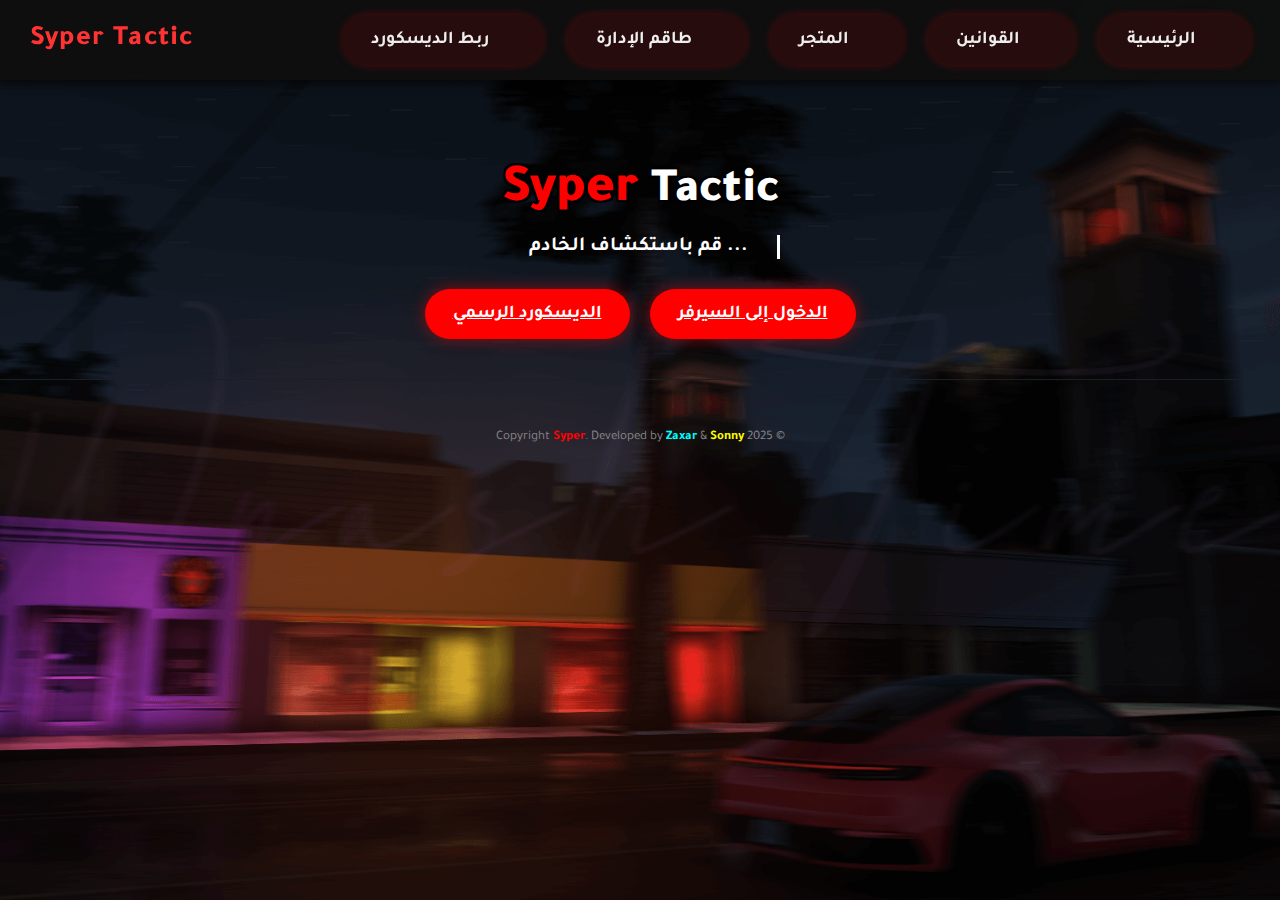
<file: index.html>
<!DOCTYPE html>

<html dir="rtl" lang="ar">
<head>
<meta charset="utf-8"/>
<title>سيبر للحرب والتكتيك</title>
<link href="https://fonts.googleapis.com/css2?family=Tajawal&amp;display=swap" rel="stylesheet"/>
<meta content="width=device-width, initial-scale=1" name="viewport"/>
<style>
    * {
      margin: 0;
      padding: 0;
      box-sizing: border-box;
      font-family: 'Tajawal', sans-serif;
      scroll-behavior: smooth;
    }

    body {
      background: url('background.jpg') no-repeat center center fixed;
      background-size: cover;
      color: white;
      min-height: 100vh;
      display: flex;
      flex-direction: column;
    }

.owner-role {
  font-size: 14px;
  color: #DDA0DD; /* البنفسجي الفاتح (بنك) */
  font-weight: bold;
  margin-top: 5px; /* مسافة بسيطة من الاسم */
}




    header {
      display: flex;
      justify-content: space-between;
      align-items: center;
      padding: 15px 30px;
      background: rgba(15, 15, 15, 0.95);
      position: fixed;
      top: 0;
      left: 0;
      right: 0;
      z-index: 999;
      box-shadow: 0 2px 10px rgba(0,0,0,0.7);
      direction: ltr;
    }

    .logo {
      font-size: 28px;
      font-weight: 800;
      color: #ff3333;
      letter-spacing: 1.2px;
      direction: rtl;
    }

    nav {
      display: flex;
      gap: 25px;
      direction: rtl;
    }

    

nav a {
    color: #eee;
    text-decoration: none;
    font-weight: 700;
    font-size: 18px;
    padding: 14px 28px;
    border-radius: 30px;
    transition: all 0.3s ease;
    user-select: none;
    position: relative;
    display: flex;
    align-items: center;
    background-color: rgba(255, 0, 0, 0.1);
    box-shadow: 0 0 10px rgba(255, 0, 0, 0.3);
}



    

nav a:hover,
nav a:focus {
    background-color: black;
    color: #ff0000;
    box-shadow: 0 0 25px #ff0000;
    transform: scale(1.05);
    outline: none;
}



    nav a::after {
      content: '';
      position: absolute;
      bottom: -4px;
      right: 0;
      left: 0;
      height: 3px;
      background: #ff4444;
      border-radius: 3px;
      opacity: 0;
      transform: scaleX(0);
      transition: transform 0.3s ease, opacity 0.3s ease;
    }

    nav a:hover::after,
    nav a:focus::after {
      opacity: 1;
      transform: scaleX(1);
    }

    .container {
      margin-top: 100px;
      padding: 20px;
      display: flex;
      flex-direction: column;
      align-items: center;
      gap: 40px;
      flex-grow: 1;
    }

    .hero-section {
      text-align: center;
      padding: 80px 20px 40px;
      margin-top: 80px;
    }

    .hero-title {
      font-size: 48px;
      font-weight: 900;
      color: #fff;
      text-shadow: 2px 2px 10px black;
    }

    .hero-title span {
      color: #ff0000;
      font-size: 54px;
    }

    .hero-buttons {
      margin-top: 30px;
      display: flex;
      justify-content: center;
      gap: 20px;
      flex-wrap: wrap;
    }

    .btn {
      background-color: #ff0000;
      color: white;
      padding: 14px 28px;
      border-radius: 30px;
      font-size: 18px;
      font-weight: 700;
      box-shadow: 0 0 15px rgba(255, 0, 0, 0.5);
      transition: all 0.3s ease;
      cursor: pointer;
      user-select: none;
      min-width: 180px;
      text-align: center;
    }

    .btn:hover,
    .btn:focus {
      background-color: black;
      color: #ff0000;
      box-shadow: 0 0 25px #ff0000;
      transform: scale(1.05);
      outline: none;
    }

    /* ======= قسم طاقم الإدارة ======= */

    .management-section {
      width: 100%;
      max-width: 1200px;
      background: transparent !important;
      padding: 0 10px 50px;
      margin-top: 60px;
    }

    .section-title {
      font-size: 36px;
      font-weight: 900;
      color: #ff0000;
      margin-bottom: 30px;
      text-align: center;
      text-shadow: 1px 1px 5px rgba(255, 0, 0, 0.7);
      user-select: none;
    }

    /* أصحاب السيرفر - صف 3 */
    .owners-container {
      display: flex;
      justify-content: center;
      gap: 50px;
      flex-wrap: nowrap;
      margin-bottom: 60px;
    }

    .owner-box {
      flex: 1 1 0;
      max-width: 300px;
      text-align: center;
      user-select: none;
      transition: transform 0.3s ease;
      cursor: default;
    }

    .owner-box:hover {
      transform: scale(1.05);
    }

    .owner-img {
      width: 160px;
      height: 160px;
      border-radius: 50%;
      border: 3px solid #ff0000;
      object-fit: cover;
      box-shadow: 0 0 25px #ff0000;
      margin: 0 auto 15px;
      display: block;
    }

/* تلوين اسم الشخص بالأصفر */
.owner-name {
  color: #FFD700; /* الأصفر الجميل */
  font-weight: bold; /* خط عريض */
}

    .discord-tag {
      font-size: 16px;
      color: #ff4d4d;
      text-align: center;
      letter-spacing: 0.5px;
      text-shadow: 0 0 5px rgba(255, 0, 0, 0.8);
      user-select: text;
    }

    /* الإداريون - شبكة مرنة */
    .admins-container {
      display: flex;
      justify-content: center;
      gap: 50px;
      flex-wrap: nowrap;
      margin-bottom: 60px;
    }

    .admin-box {
      padding: 15px 10px;
      flex: 1 1 0;
      max-width: 210px;
      text-align: center;
      user-select: none;
      transition: transform 0.3s ease;
      cursor: default;
    }

    .admin-box:hover {
      transform: scale(1.05);
    }

    .admin-img {
      width: 140px;
      height: 140px;
      border-radius: 50%;
      border: 3px solid #ff0000;
      object-fit: cover;
      box-shadow: 0 0 20px #ff0000;
      margin: 0 auto 10px;
      display: block;
      transition: transform 0.3s ease;
      cursor: default;
    }

    .admin-img:hover {
      transform: scale(1.05);
      box-shadow: 0 0 35px #ff5555;
    }

    .admin-name {
      font-size: 24px;
      font-weight: 800;
      margin-bottom: 5px;
      color: #fff;
      text-shadow: 1px 1px 4px rgba(255, 0, 0, 0.8);
    }

    /* تجاوب */
    @media (max-width: 950px) {
      .owners-container {
        flex-wrap: wrap;
        gap: 30px;
      }
      .owner-box {
        max-width: 45%;
      }
    }

    @media (max-width: 600px) {
      .owners-container {
        flex-direction: column;
        align-items: center;
        max-width: 100%;
      }
      .owner-box {
        max-width: 100%;
        width: 280px;
      }
      .admin-box {
        width: 100%;
        max-width: 350px;
      }
      .btn {
        min-width: auto;
        width: 100%;
      }
    }

    /* الأنيميشن للعنوان */
    .animated-typing {
      animation: crackEffect 2s infinite alternate;
      text-shadow:
        -2px -2px 0 black,
        2px -2px 0 black,
        -2px  2px 0 black,
        2px  2px 0 black;
    }

    @keyframes crackEffect {
      0%, 100% {
        transform: skewX(0deg);
      }
      50% {
        transform: skewX(-5deg);
      }
    }

    .animated-text {
      font-size: 20px;
      font-weight: 700;
      color: white;
      white-space: nowrap;
      border-right: 3px solid white;
      width: 280px;
      overflow: hidden;
      direction: ltr;
      text-align: center;
      margin-top: 10px;
      margin-inline: auto;
      animation: typing 4s steps(30) infinite alternate,
                 blink 0.75s step-end infinite;
      user-select: none;
    }

    @keyframes typing {
      from { width: 0; }
      to { width: 280px; }
    }

    @keyframes blink {
      50% { border-color: transparent; }
    }
  
.emoji-icon {
    width: 20px;
    height: 20px;
    margin-left: 6px;
    opacity: 0;
    animation: emojiFade 1.2s ease-in-out forwards;
}

@keyframes emojiFade {
    0% { opacity: 0; transform: translateY(-5px); }
    100% { opacity: 1; transform: translateY(0); }
}
}
       footer {
    background-color: rgba(15, 17, 22, 0.0); /* شفاف */
    padding: 0px 60px 20px;
    display: flex;
    justify-content: space-between;
    align-items: center;
    border-top: 1px solid #1c1e26;
}

<style>
  .copyright {
    color: #888;
    font-size: 13px;
    margin-top: 10px;
    text-align: center;
    transition: all 0.3s ease;
  }

footer {
  background-color: rgba(15, 17, 22, 0.0); /* شفاف */
  padding: 40px 0 20px;
  display: flex;
  flex-direction: column;
  justify-content: center;
  align-items: center;
  border-top: 1px solid #1c1e26;
  text-align: center;
}

.copyright {
  color: #888;
  font-size: 13px;
  margin-top: 10px;
  text-align: center;
  transition: all 0.3s ease;
}
</style>
</head>
<body>
<header>
<div class="logo">Syper Tactic</div>
<nav>
<a href="index.html"> <img class="emoji-icon" src="home.png"/> الرئيسية</a>
<a href="rules.html"> <img class="emoji-icon" src="rules.png"/> القوانين</a>
<a href="store.html"> <img class="emoji-icon" src="store.png"/> المتجر</a>
<a href="management.html"> <img class="emoji-icon" src="RyV_Support1.png"/> طاقم الإدارة</a>
<a href="https://discord.gg/Yt2DzK6T" target="_blank"> <img class="emoji-icon" src="discord.png"/> ربط الديسكورد</a>
</nav>
</header>
<section class="hero-section">
<h1 class="hero-title animated-typing"><span>Syper</span> Tactic</h1>
<div class="animated-text">قم باستكشاف الخادم ...</div>
<div class="hero-buttons">
<a class="btn" href="mtasa://5.39.63.207:5963">الدخول إلى السيرفر</a>
<a class="btn" href="https://discord.gg/Yt2DzK6T" target="_blank">الديسكورد الرسمي</a>
</div>
</section>
<footer>
<div class="copyright">
  © 2025 Copyright 
  <strong style="color:#ff0000;">Syper</strong>. 
  Developed by 
  <strong style="color:#00ffff;">Zaxar</strong> &amp; 
  <strong style="color:#ffff00;">Sonny</strong>
</div>
</footer></body>
</html>
</file>
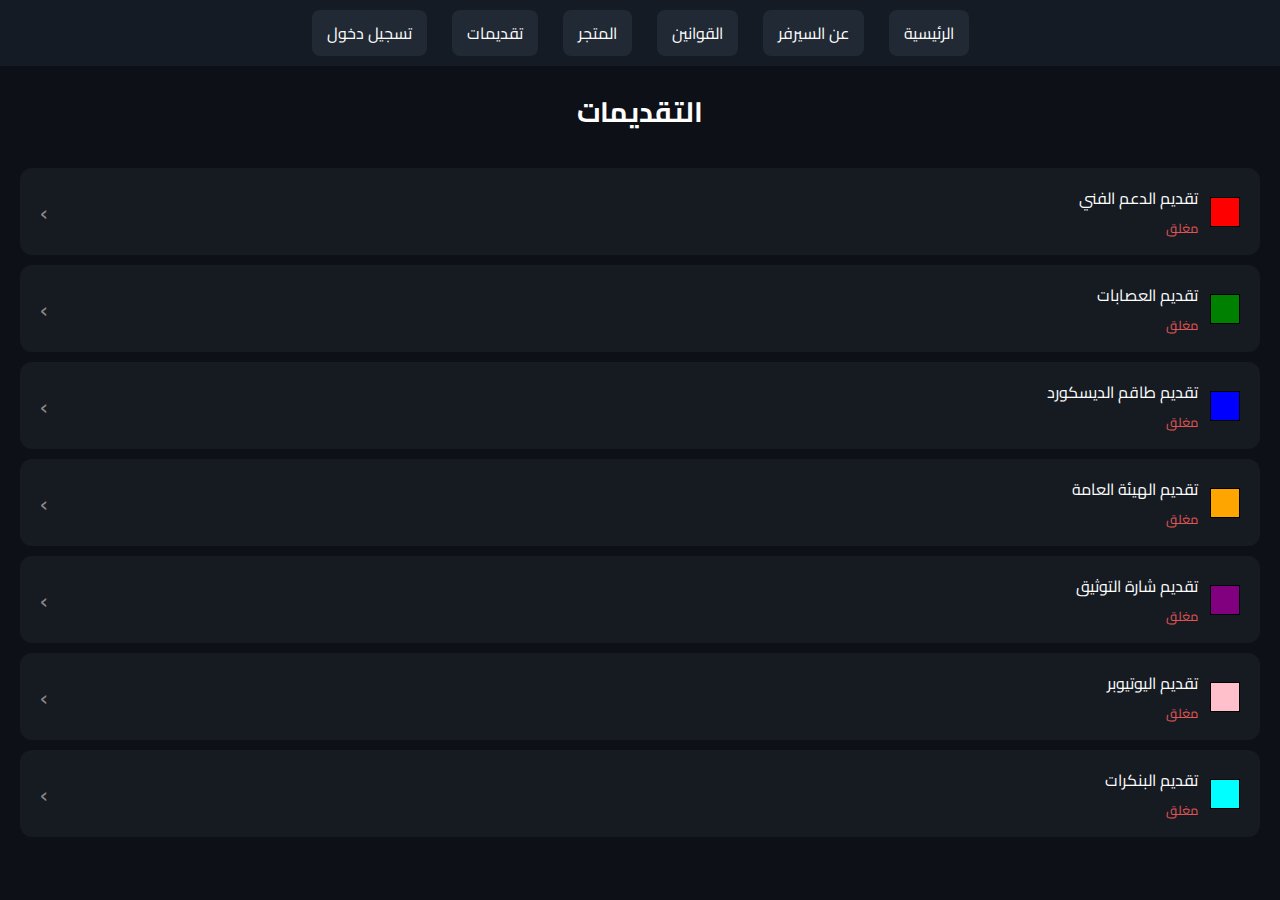
<file: apply.html>
<!DOCTYPE html>
<html lang="ar" dir="rtl">
<head>
    <meta charset="UTF-8" />
    <meta name="viewport" content="width=device-width, initial-scale=1.0"/>
    <title>التقديمات</title>
    <link href="https://fonts.googleapis.com/css2?family=Cairo:wght@400;700&display=swap" rel="stylesheet">
    <style>
        body {
            margin: 0;
            font-family: 'Cairo', sans-serif;
            background-color: #0d1117;
            color: white;
        }
        .topnav {
            display: flex;
            justify-content: center;
            gap: 25px;
            background-color: #151b24;
            padding: 10px;
        }
        .topnav a {
            color: white;
            text-decoration: none;
            font-size: 16px;
            padding: 8px 15px;
            background-color: #212934;
            border-radius: 8px;
        }
        .header {
            padding: 20px;
            font-size: 28px;
            font-weight: bold;
            color: white;
            text-align: center;
        }
        .card {
            background-color: #161b22;
            border-radius: 12px;
            padding: 15px 20px;
            margin: 10px 20px;
            display: flex;
            justify-content: space-between;
            align-items: center;
            transition: 0.3s;
        }
        .card:hover {
            background-color: #1f252e;
        }
        .left {
            display: flex;
            align-items: center;
        }
        .left img {
            width: 30px;
            height: 30px;
            margin-left: 12px;
        }
        .left .text {
            font-size: 16px;
        }
        .status {
            font-size: 13px;
            color: #e25555;
            margin-top: 3px;
        }
        .right {
            font-size: 26px;
            color: #888;
        }
    </style>
</head>
<body>
    <div class="topnav">
        <a href="index.html">الرئيسية</a>
        <a href="#">عن السيرفر</a>
        <a href="rules.html">القوانين</a>
        <a href="#">المتجر</a>
        <a href="apply.html">تقديمات</a>
        <a href="#">تسجيل دخول</a>
    </div>
    <div class="header">التقديمات</div>
    
    <div class="card">
        <div class="left">
            <img src="icon1.png" alt="icon">
            <div>
                <div class="text">تقديم الدعم الفني</div>
                <div class="status">مغلق</div>
            </div>
        </div>
        <div class="right">&rsaquo;</div>
    </div>
    
    <div class="card">
        <div class="left">
            <img src="icon2.png" alt="icon">
            <div>
                <div class="text">تقديم العصابات</div>
                <div class="status">مغلق</div>
            </div>
        </div>
        <div class="right">&rsaquo;</div>
    </div>
    
    <div class="card">
        <div class="left">
            <img src="icon3.png" alt="icon">
            <div>
                <div class="text">تقديم طاقم الديسكورد</div>
                <div class="status">مغلق</div>
            </div>
        </div>
        <div class="right">&rsaquo;</div>
    </div>
    
    <div class="card">
        <div class="left">
            <img src="icon4.png" alt="icon">
            <div>
                <div class="text">تقديم الهيئة العامة</div>
                <div class="status">مغلق</div>
            </div>
        </div>
        <div class="right">&rsaquo;</div>
    </div>
    
    <div class="card">
        <div class="left">
            <img src="icon5.png" alt="icon">
            <div>
                <div class="text">تقديم شارة التوثيق</div>
                <div class="status">مغلق</div>
            </div>
        </div>
        <div class="right">&rsaquo;</div>
    </div>
    
    <div class="card">
        <div class="left">
            <img src="icon6.png" alt="icon">
            <div>
                <div class="text">تقديم اليوتيوبر</div>
                <div class="status">مغلق</div>
            </div>
        </div>
        <div class="right">&rsaquo;</div>
    </div>
    
    <div class="card">
        <div class="left">
            <img src="icon7.png" alt="icon">
            <div>
                <div class="text">تقديم البنكرات</div>
                <div class="status">مغلق</div>
            </div>
        </div>
        <div class="right">&rsaquo;</div>
    </div>
    
</body>
</html>
</file>
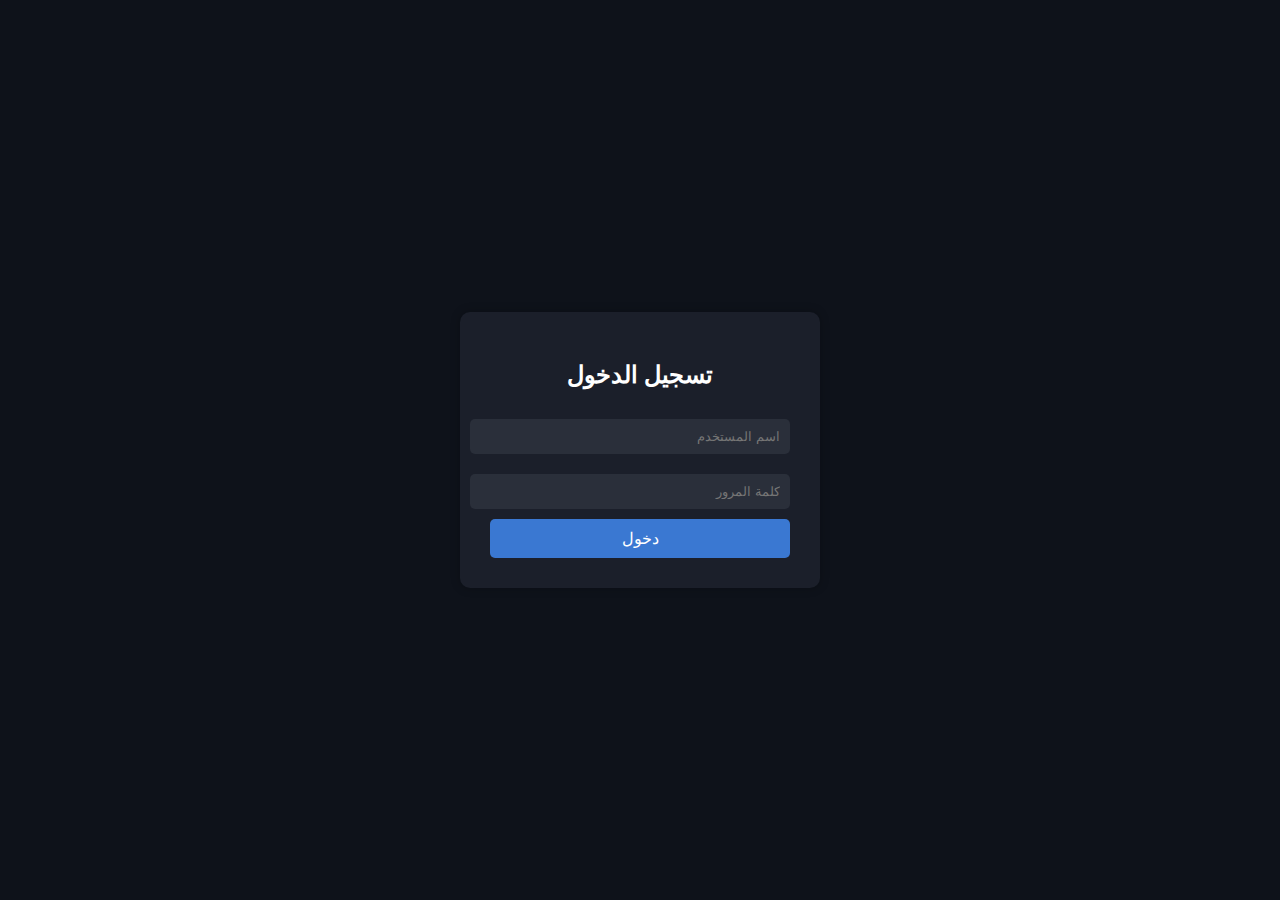
<file: login.html>
<!DOCTYPE html>
<html lang="ar" dir="rtl">
<head>
  <meta charset="UTF-8" />
  <meta name="viewport" content="width=device-width, initial-scale=1.0" />
  <title>تسجيل الدخول</title>
  <style>
    body {
      margin: 0;
      font-family: 'Segoe UI', sans-serif;
      background-color: #0e121a;
      color: white;
      display: flex;
      justify-content: center;
      align-items: center;
      height: 100vh;
    }
    .login-box {
      background-color: #1b1f2a;
      padding: 30px;
      border-radius: 10px;
      box-shadow: 0 0 10px #00000040;
      width: 300px;
    }
    h2 {
      text-align: center;
      margin-bottom: 20px;
    }
    input[type="text"], input[type="password"] {
      width: 100%;
      padding: 10px;
      margin: 10px 0;
      border: none;
      border-radius: 5px;
      background-color: #2a2f3a;
      color: white;
    }
    button {
      width: 100%;
      padding: 10px;
      background-color: #3a78d2;
      border: none;
      border-radius: 5px;
      color: white;
      font-size: 1em;
      cursor: pointer;
    }
    button:hover {
      background-color: #2f65b7;
    }

  </style>
</head>
<body>

  <div class="login-box">
    <h2>تسجيل الدخول</h2>
    <form>
      <input type="text" placeholder="اسم المستخدم" required />
      <input type="password" placeholder="كلمة المرور" required />
      <button type="submit">دخول</button>
    </form>
  </div>
</body>
</html>
</file>
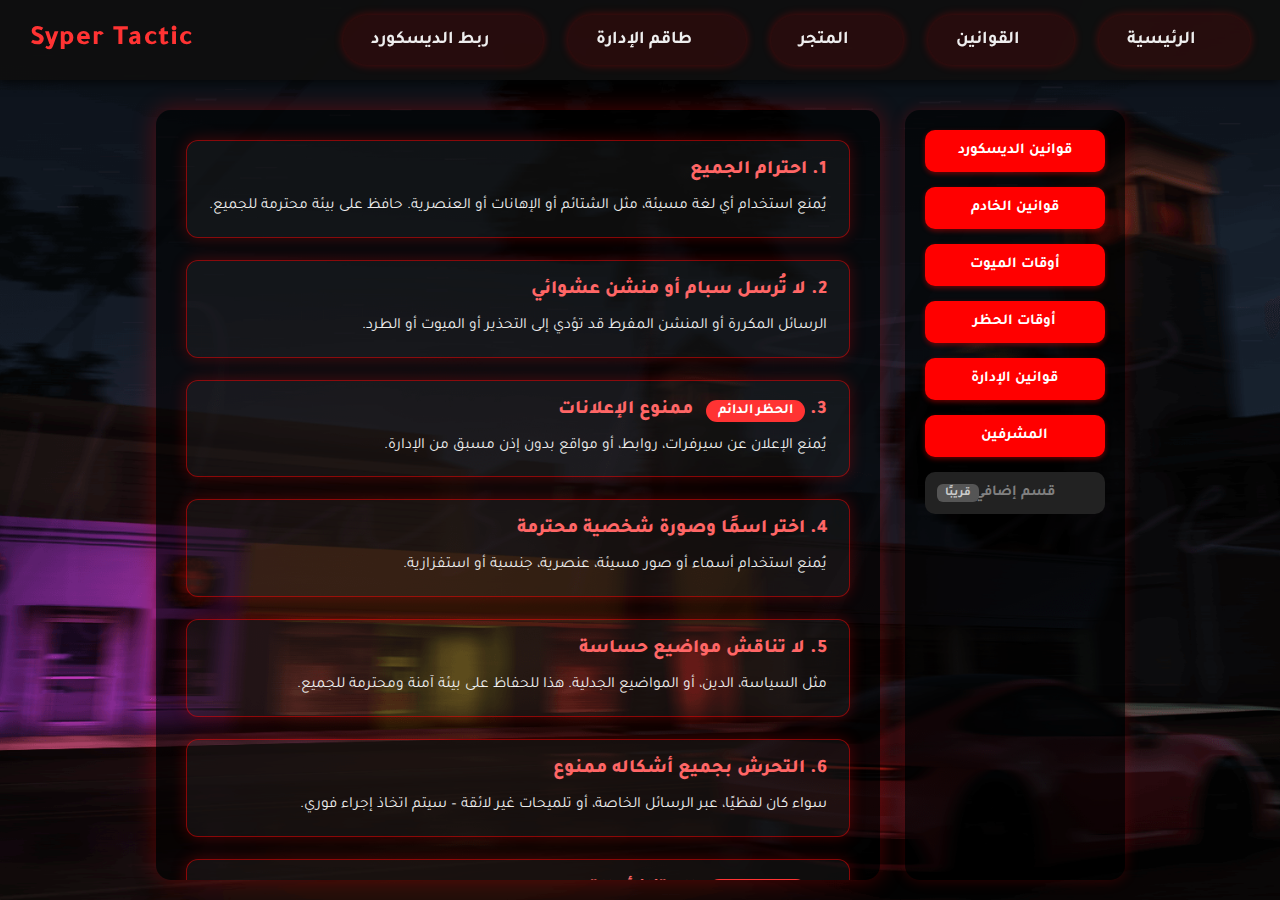
<file: rules.html>
<!DOCTYPE html>
<html lang="ar" dir="rtl">
<head>
  <meta charset="UTF-8" />
  <title>قوانين Syper Tactic</title>
  <link href="https://fonts.googleapis.com/css2?family=Tajawal:wght@300;700&display=swap" rel="stylesheet" />
  <style>
    /* Reset & base */
    * {
      margin: 0;
      padding: 0;
      box-sizing: border-box;
      font-family: 'Tajawal', sans-serif;
      scroll-behavior: smooth;
    }
    body {
      background: url('background.jpg') no-repeat center center fixed;
      background-size: cover;
      color: white;
      min-height: 100vh;
      display: flex;
      flex-direction: column;
    }

    /* ====== الشريط العلوي الرئيسي ====== */
header {
  display: flex;
  justify-content: space-between;
  align-items: center;
  padding: 15px 30px;
  background: rgba(15, 15, 15, 0.95);
  position: fixed;
  top: 0;
  left: 0;
  right: 0;
  z-index: 999;
  box-shadow: 0 2px 10px rgba(0,0,0,0.7);
  transition: background 0.3s ease, padding 0.3s ease;
  /* direction: ltr مهم عشان ترتيب flex */
  direction: ltr;
}
    header.scrolled {
      background: rgba(0, 0, 0, 0.9);
      padding: 8px 30px;
      box-shadow: 0 3px 15px rgba(255, 0, 0, 0.7);
    }

    /* شعار الموقع */
.logo {
  font-size: 28px;
  font-weight: 800;
  color: #ff3333;
  letter-spacing: 1.2px;
  direction: rtl;
}

    /* القائمة الرئيسية */
nav {
  display: flex;
  gap: 25px;
  direction: rtl;
}



    
nav a {
    color: #eee;
    text-decoration: none;
    font-weight: 700;
    font-size: 18px;
    padding: 14px 28px;
    border-radius: 30px;
    transition: all 0.3s ease;
    user-select: none;
    position: relative;
    display: flex;
    align-items: center;
    background-color: rgba(255, 0, 0, 0.1);
    box-shadow: 0 0 10px rgba(255, 0, 0, 0.3);
}

    
nav a:hover,
nav a:focus {
    background-color: black;
    color: #ff0000;
    box-shadow: 0 0 25px #ff0000;
    transform: scale(1.05);
    outline: none;
}

    nav a::after {
      content: '';
      position: absolute;
      bottom: -4px;
      right: 0;
      left: 0;
      height: 3px;
      background: #ff4444;
      border-radius: 3px;
      opacity: 0;
      transform: scaleX(0);
      transition: transform 0.3s ease, opacity 0.3s ease;
    }
    nav a:hover::after,
    nav a:focus::after {
      opacity: 1;
      transform: scaleX(1);
    }

    /* المحتوى الرئيسي مع تباعد من الأعلى */
    .container {
      margin-top: 90px;
      max-width: 1200px;
      margin-inline: auto;
      padding: 20px;
      display: flex;
      gap: 25px;
      direction: rtl;
    }

    /* الشريط الجانبي */
    .sidebar {
      width: 220px;
      background: rgba(0,0,0,0.6);
      border-radius: 15px;
      padding: 20px;
      display: flex;
      flex-direction: column;
      gap: 15px;
      user-select: none;
      box-shadow: 0 0 15px rgba(255, 0, 0, 0.2);
      transition: box-shadow 0.3s ease;
    }
    .sidebar:hover {
      box-shadow: 0 0 25px rgba(255, 0, 0, 0.5);
    }

    .sidebar button {
      background-color: #ff0000;
      border: none;
      border-radius: 10px;
      padding: 12px 14px;
      color: white;
      font-weight: 700;
      font-size: 15px;
      cursor: pointer;
      transition: background-color 0.3s ease, color 0.3s ease;
      box-shadow: 0 2px 5px rgba(255, 0, 0, 0.4);
      user-select: none;
    }
    .sidebar button:hover:not(:disabled) {
      background-color: black;
      color: #ff0000;
      box-shadow: 0 2px 15px #ff0000;
    }
    .sidebar button:disabled {
      background-color: #222;
      color: gray;
      cursor: not-allowed;
      position: relative;
      box-shadow: none;
    }
    .sidebar button:disabled .soon {
      position: absolute;
      left: 12px;
      top: 50%;
      transform: translateY(-50%);
      background: #555;
      padding: 2px 8px;
      border-radius: 6px;
      font-size: 12px;
      color: #ccc;
      user-select: none;
    }

    /* صندوق القوانين */
    .rules {
      flex-grow: 1;
      background: rgba(0,0,0,0.6);
      border-radius: 15px;
      padding: 30px 30px;
      height: calc(100vh - 130px);
      overflow-y: auto;
      box-shadow: 0 0 25px rgba(255, 0, 0, 0.3);
    }

    /* Scrollbar custom */
    .rules::-webkit-scrollbar {
      width: 8px;
    }
    .rules::-webkit-scrollbar-thumb {
      background-color: #ff4d4d;
      border-radius: 10px;
      border: 2px solid transparent;
      background-clip: content-box;
    }
    .rules::-webkit-scrollbar-track {
      background: #1c1c1c;
    }

    /* القوانين - مخفي إفتراضيًا */
    .rule-section {
      display: none;
    }
    .rule-section.active {
      display: block;
    }

    /* صناديق القوانين */
    .rule-box {
      background: rgba(255,255,255,0.05);
      border: 1px solid rgba(255, 0, 0, 0.5);
      border-radius: 12px;
      padding: 18px 22px;
      margin-bottom: 22px;
      box-shadow: 0 0 15px rgba(255, 0, 0, 0.25);
      transition: background 0.3s ease, box-shadow 0.3s ease;
      user-select: text;
    }
    .rule-box:hover {
      background: rgba(255,255,255,0.1);
      box-shadow: 0 0 25px rgba(255, 0, 0, 0.6);
    }

    /* العناوين */
    .rule-box .title {
      font-size: 19px;
      font-weight: 800;
      color: #ff6666;
      margin-bottom: 12px;
      user-select: text;
    }

    /* نص الوصف */
    .rule-box .desc {
      color: #eee;
      font-size: 15.5px;
      line-height: 1.6;
      user-select: text;
    }

    /* البادجات */
    .badge {
      background: #ff3333;
      color: white;
      padding: 4px 12px;
      border-radius: 12px;
      font-size: 14px;
      font-weight: 700;
      margin-left: 8px;
      user-select: none;
    }

    /* Responsive */
    @media (max-width: 900px) {
      header {
        flex-direction: column;
        gap: 10px;
        padding: 12px 20px;
      }
      nav {
        flex-wrap: wrap;
        justify-content: center;
        gap: 15px;
      }
      .container {
        flex-direction: column;
        margin-top: 120px;
      }
      .sidebar {
        width: 100%;
        flex-direction: row;
        flex-wrap: wrap;
        justify-content: center;
        padding: 10px;
        gap: 12px;
      }
      .sidebar button {
        flex: 1 1 45%;
        max-width: 220px;
        font-size: 14px;
        padding: 10px;
      }
      .rules {
        height: auto;
        max-height: 600px;
        margin-top: 20px;
      }
    }

  
.emoji-icon {
    width: 20px;
    height: 20px;
    margin-left: 6px;
    opacity: 0;
    animation: emojiFade 1.2s ease-in-out forwards;
}

@keyframes emojiFade {
    0% { opacity: 0; transform: translateY(-5px); }
    100% { opacity: 1; transform: translateY(0); }
}
</style>
</head>
<body>

<header id="mainHeader">
  <div class="logo">Syper Tactic</div>
  <nav>
    <a href="index.html"> <img src="home.png" class="emoji-icon"> الرئيسية</a>
    <a href="rules.html"> <img src="rules.png" class="emoji-icon"> القوانين</a>
    <a href="store.html"> <img src="store.png" class="emoji-icon"> المتجر</a>
    <a href="management.html" class="btn-scroll"> <img src="RyV_Support1.png" class="emoji-icon"> طاقم الإدارة</a>
    <a href="https://discord.gg/Yt2DzK6T" target="_blank"> <img src="discord.png" class="emoji-icon"> ربط الديسكورد</a>
  </nav>
</header>

<div class="container">
  <div class="sidebar">
    <button onclick="showRules('discord')">قوانين الديسكورد</button>
    <button onclick="showRules('server')">قوانين الخادم</button>
    <button onclick="showRules('mute')">أوقات الميوت</button>
    <button onclick="showRules('ban')">أوقات الحظر</button>
    <button onclick="showRules('admin')">قوانين الإدارة</button>
    <button onclick="showRules('factions')">المشرفين</button>
    <button disabled><span class="soon">قريبًا</span> قسم إضافي</button>
  </div>

    <div class="rules">
<!-- 1. قوانين الديسكورد -->
<div class="rule-section active" id="discord">
  <div class="rule-box">
    <div class="title">1. احترام الجميع</div>
    <div class="desc">يُمنع استخدام أي لغة مسيئة، مثل الشتائم أو الإهانات أو العنصرية. حافظ على بيئة محترمة للجميع.</div>
  </div>

  <div class="rule-box">
    <div class="title">2. لا تُرسل سبام أو منشن عشوائي</div>
    <div class="desc">الرسائل المكررة أو المنشن المفرط قد تؤدي إلى التحذير أو الميوت أو الطرد.</div>
  </div>

  <div class="rule-box">
    <div class="title">3. <span class="badge">الحظر الدائم</span> ممنوع الإعلانات</div>
    <div class="desc">يُمنع الإعلان عن سيرفرات، روابط، أو مواقع بدون إذن مسبق من الإدارة.</div>
  </div>

  <div class="rule-box">
    <div class="title">4. اختر اسمًا وصورة شخصية محترمة</div>
    <div class="desc">يُمنع استخدام أسماء أو صور مسيئة، عنصرية، جنسية أو استفزازية.</div>
  </div>

  <div class="rule-box">
    <div class="title">5. لا تناقش مواضيع حساسة</div>
    <div class="desc">مثل السياسة، الدين، أو المواضيع الجدلية. هذا للحفاظ على بيئة آمنة ومحترمة للجميع.</div>
  </div>

  <div class="rule-box">
    <div class="title">6. التحرش بجميع أشكاله ممنوع</div>
    <div class="desc">سواء كان لفظيًا، عبر الرسائل الخاصة، أو تلميحات غير لائقة – سيتم اتخاذ إجراء فوري.</div>
  </div>

  <div class="rule-box">
    <div class="title">7. <span class="badge">الحظر الدائم</span> الابتزاز أو التهديد</div>
    <div class="desc">أي تهديد أو محاولة ابتزاز سيتم التعامل معه بصرامة وحظر مباشر.</div>
  </div>

  <div class="rule-box">
    <div class="title">8. لا تُرسل محتوى غير مناسب</div>
    <div class="desc">يشمل ذلك النكات السخيفة، الصور أو الفيديوهات المزعجة، أو أي شيء لا علاقة له بالسيرفر.</div>
  </div>

  <div class="rule-box">
    <div class="title">9. <span class="badge">الحظر الفوري</span> المحتوى الإباحي أو العنيف</div>
    <div class="desc">يُمنع تمامًا نشر أي محتوى إباحي، دموي، عنيف، أو صادم.</div>
  </div>

  <div class="rule-box">
    <div class="title">10. التزم بموضوع القناة</div>
    <div class="desc">لكل قناة هدف، تأكد من أنك تكتب أو ترسل في المكان الصحيح لتجنب الفوضى.</div>
  </div>
</div>


<!-- 2. قوانين الخادم -->
<div class="rule-section" id="server">
  <div class="rule-box">
    <div class="title">1. الاحترام المتبادل</div>
    <div class="desc">عامل الجميع باحترام. نرفض السلوك الساخر أو الاستفزازي.</div>
  </div>
  <div class="rule-box">
    <div class="title">2. الإساءة للسيرفر</div>
    <div class="desc">يُمنع منعًا باتًا التلفظ بأي سب أو تقليل احترام تجاه السيرفر، ويُعرض المخالف لحظر مباشر دون إنذار.</div>
  </div>
  <div class="rule-box">
    <div class="title">3. الحسابات المتعددة</div>
    <div class="desc">ممنوع استخدام أكثر من حساب. المخالفة تعني حظر دائم.</div>
  </div>
  <div class="rule-box">
    <div class="title">4. استغلال الثغرات</div>
    <div class="desc">أي استغلال للأخطاء سيؤدي لحظر. أبلغ عنها فورًا.</div>
  </div>
</div>

<!-- 3. أوقات الحظر -->
<div class="rule-section" id="ban">
  <div class="rule-box">
    <div class="title">1. <span class="badge">حظر 30 يومًا</span> سب السيرفر</div>
    <div class="desc">التلفظ بألفاظ مسيئة أو التهجم على السيرفر.</div>
  </div>
<div class="rule-box">
  <div class="title">2. <span class="badge">حظر 15 يومًا</span> النشر المتعمد</div>
  <div class="desc">ذكر أسماء سيرفرات أخرى أو نشر روابطها عن عمد للإعلان داخل السيرفر.</div>
</div>
  <div class="rule-box">
    <div class="title">3. <span class="badge">حظر 14 يومًا</span> استخدام برامج الغش</div>
    <div class="desc">استخدام أي أدوات غش تمنح ميزة غير عادلة.</div>
  </div>
  <div class="rule-box">
    <div class="title">4. <span class="badge">حظر 7 أيام</span> سب الأهل</div>
    <div class="desc">إذا سببت عائلة أي لاعب، سيتم إعطاؤك ميوت، وإذا كررت ذلك سيتم حظر.</div>
  </div>
  <div class="rule-box">
    <div class="title">5. <span class="badge">حظر 5 أيام</span> استغلال الغلتشات</div>
    <div class="desc">استخدام أو استغلال الأخطاء البرمجية للحصول على ميزة.</div>
  </div>
  
  <p style="margin-top: 15px; font-weight: bold; color: #c0392b;">
    في حالة تكرار المخالفة، يتم تصعيد العقوبة تدريجيًا وقد تصل إلى حظر دائم أو مدة أطول حسب خطورة السلوك.
  </p>
</div>


<!-- 4. أوقات الميوت -->
<div class="rule-section" id="mute">
  <div class="rule-box">
    <div class="title">1. <span class="badge">ميوت مؤبد</span> سب الرب</div>
    <div class="desc">يُمنع تمامًا المساس بالدين أو استخدام كلمات تمس العقيدة بشكل مسيء. المخالفة تؤدي إلى ميوت دائم دون تحذير.</div>
  </div>
  <div class="rule-box">
    <div class="title">2. <span class="badge">ميوت 24 ساعة</span> سب الإدارة</div>
    <div class="desc">إهانة أي فرد من الإدارة تؤدي إلى ميوت يوم كامل، مع تصعيد العقوبة عند التكرار.</div>
  </div>
  <div class="rule-box">
    <div class="title">3. <span class="badge">ميوت 12 ساعة</span> سب الأهل</div>
    <div class="desc">أي إساءة موجهة لعائلة أحد اللاعبين، حتى لو كانت على سبيل المزاح، تُعاقب بميوت 12 ساعة أو أكثر.</div>
  </div>
  <div class="rule-box">
    <div class="title">4. <span class="badge">ميوت 6 ساعات</span> تدخل في شؤون الإدارة</div>
    <div class="desc">ممنوع الاعتراض أو التدخل في قرارات الإدارة، والمخالفة تؤدي إلى عقوبة مباشرة.</div>
  </div>
  <div class="rule-box">
    <div class="title">5. <span class="badge">ميوت 3 ساعات</span> سب مباشر</div>
    <div class="desc">يُمنع استخدام أي ألفاظ نابية تجاه اللاعبين أو الإدارة.</div>
  </div>
  <div class="rule-box">
    <div class="title">6. <span class="badge">ميوت 2 ساعة</span> تشبيه بالحيوان</div>
    <div class="desc">ألفاظ مثل "كلب، حمار، خروف..." تُعتبر إهانة وتُعاقب بميوت.</div>
  </div>
<div class="rule-box">
  <div class="title">7. <span class="badge">تحذير أولًا ثم ميوت 1 ساعة</span> المزاح الثقيل أو المزعج</div>
  <div class="desc">المزاح الزائد أو المزعج الذي يسبب استياء أو يضايق الآخرين يُعتبر مخالفة ويؤدي إلى تحذير ثم ميوت.</div>
</div>
  <div class="rule-box">
    <div class="title">8. <span class="badge">ميوت 30 دقيقة</span> سب خفيف</div>
    <div class="desc">تجنّب الألفاظ المسيئة حتى لو كانت بسيطة، لأنها تُؤثر على بيئة الشات.</div>
  </div>
 <div class="rule-box">
   <div class="title">9. <span class="badge">تحذير أولًا ثم ميوت 10 دقائق</span> الاستفزاز</div>
   <div class="desc">الاستفزاز المتعمد أو الردود المستفزة تؤدي إلى تحذير أولًا، وإذا تكررت تُعاقب بميوت لمدة 10 دقائق. تتصاعد العقوبة في حال التكرار المستمر.</div>
 </div>
  <div class="rule-box">
    <div class="title">10. <span class="badge">ميوت 15 دقيقة + تحذير</span> تكرار المخالفة</div>
    <div class="desc">إذا تم تكرار نفس السلوك المخالف، سيتم التصعيد تدريجيًا، وقد يصل إلى ميوت دائم أو باند.</div>
  </div>

  <p style="margin-top: 15px; font-weight: bold; color: #c0392b;">
    ⚠️ ملاحظة: أي تكرار في المخالفات قد يؤدي إلى زيادة مدة الميوت أو التحويل إلى الحظر (BAN) حسب تقدير الإدارة.
  </p>
</div>



<!-- 5. المشرفين -->
<div class="rule-section" id="factions">
  <div class="rule-box">
    <div class="title">1. <span class="badge">Owner</span> Sonny</div>
    <div class="desc">مسؤول السيرفر بكامل الصلاحيات.</div>
  </div>
  <div class="rule-box">
    <div class="title">2. <span class="badge">Owner</span> Zaxar</div>
    <div class="desc">مسؤول السيرفر بكامل الصلاحيات.</div>
  </div>
  <div class="rule-box">
    <div class="title">3. <span class="badge">Owner</span> Mohammed</div>
    <div class="desc">مسؤول السيرفر بكامل الصلاحيات.</div>
  </div>
  <div class="rule-box">
    <div class="title">4. <span class="badge">Staff-Manager</span> Mazen</div>
    <div class="desc">مسؤول عن فريق الإدارة.</div>
  </div>
  <div class="rule-box">
    <div class="title">5. <span class="badge">Event-Manager</span> Over</div>
    <div class="desc">مسؤول الفعاليات.</div>
  </div>
  <div class="rule-box">
    <div class="title">6. <span class="badge">Event-Manager</span> GoLD</div>
    <div class="desc">مسؤول الفعاليات.</div>
  </div>
</div>

<!-- 6. قوانين الإدارة -->
<div class="rule-section" id="admin">
  <div class="rule-box">
    <div class="title">1. أي مشكلة بين إداريين تؤدي إلى ورن لكلا الطرفين</div>
    <div class="desc">في حالة تكرار سحب رتبة يُطرد المخطئ.</div>
  </div>
  <div class="rule-box">
    <div class="title">2. عدم احترام الرتبة العليا</div>
    <div class="desc">تحذير شفهي أولًا، ثم ورن، ثم الطرد عند التكرار.</div>
  </div>
  <div class="rule-box">
    <div class="title">3. يمنع طلب الترقية</div>
    <div class="desc">الترقية حسب تقدير الإدارة وتفاعل العضو.</div>
  </div>
  <div class="rule-box">
    <div class="title">4. <span class="badge">سحب رتبة</span> ممنوع السب في سبب الصك</div>
    <div class="desc">السب يؤدي لتحذير، التكرار للطرد.</div>
  </div>
  <div class="rule-box">
    <div class="title">5. يمنع استغلال الرتبة</div>
    <div class="desc">كإعطاء أسلحة أو مزايا بدون إذن.</div>
  </div>
  <div class="rule-box">
    <div class="title">6. <span class="badge">سحب رتبة</span> ممنوع استعمال F1 إلا للمسؤولين الفعاليات</div>
    <div class="desc">استخدام F1 مقتصر على فعاليات محددة.</div>
  </div>
  <div class="rule-box">
    <div class="title">7. <span class="badge">سحب رتبة</span> يمنع السب بأي شكل</div>
    <div class="desc">في شات ديسكورد، شات اللعبة، أو شات الإدارة.</div>
  </div>
  <div class="rule-box">
    <div class="title">8. التكلم باحترام مع الإدارة</div>
    <div class="desc">يزيد من فرص ترقيتك.</div>
  </div>
  <div class="rule-box">
    <div class="title">9. الغياب لأكثر من يومين</div>
    <div class="desc">من دون عذر مقبول يؤدي إلى الإزالة.</div>
  </div>
  <div class="rule-box">
    <div class="title">10. <span class="badge">سحب رتبة</span> ممنوع التصرّف كمسؤول على أصحاب الرتب الأعلى</div>
    <div class="desc">الإداريون الأعلى معروفون، ولا تتجاوز صلاحياتك.</div>
  </div>
  <div class="rule-box">
    <div class="title">11. ممنوع تغيير الاسم بدون إذن الإدارة</div>
    <div class="desc">الاسم ثابت إلا بموافقة مسبقة.</div>
  </div>
  <div class="rule-box">
    <div class="title">12. الالتزام بنظام الصك</div>
    <div class="desc">لتجنب الطرد عند المخالفة.</div>
  </div>
  <div class="rule-box">
    <div class="title">13. يمنع المزاح الحاد</div>
    <div class="desc">مثل الألقاب الجارحة أو التعبيرات المسيئة.</div>
  </div>
  <div class="rule-box">
    <div class="title">14. احترام جميع اللاعبين</div>
    <div class="desc">للحفاظ على بيئة صحية داخل الخادم.</div>
  </div>
  <div class="rule-box">
    <div class="title">15. عدم الإساءة إلى السيرفر</div>
    <div class="desc">مثل "إدارة تعبانة" أو أي تعابير سلبية.</div>
  </div>
  <div class="rule-box">
    <div class="title">16. عدم احترام هذه القوانين</div>
    <div class="desc">يؤدي مباشرة للطرد من الإدارة.</div>
  </div>
  
</div>


<script>
  function showRules(id) {
    document.querySelectorAll('.rule-section').forEach(section => {
      section.classList.remove('active');
    });
    document.getElementById(id).classList.add('active');
  }

  // إضافة تأثير تغيير الشريط عند التمرير
  window.addEventListener('scroll', () => {
    const header = document.getElementById('mainHeader');
    if(window.scrollY > 30) {
      header.classList.add('scrolled');
    } else {
      header.classList.remove('scrolled');
    }
  });
</script>

</body>
</html>
</file>
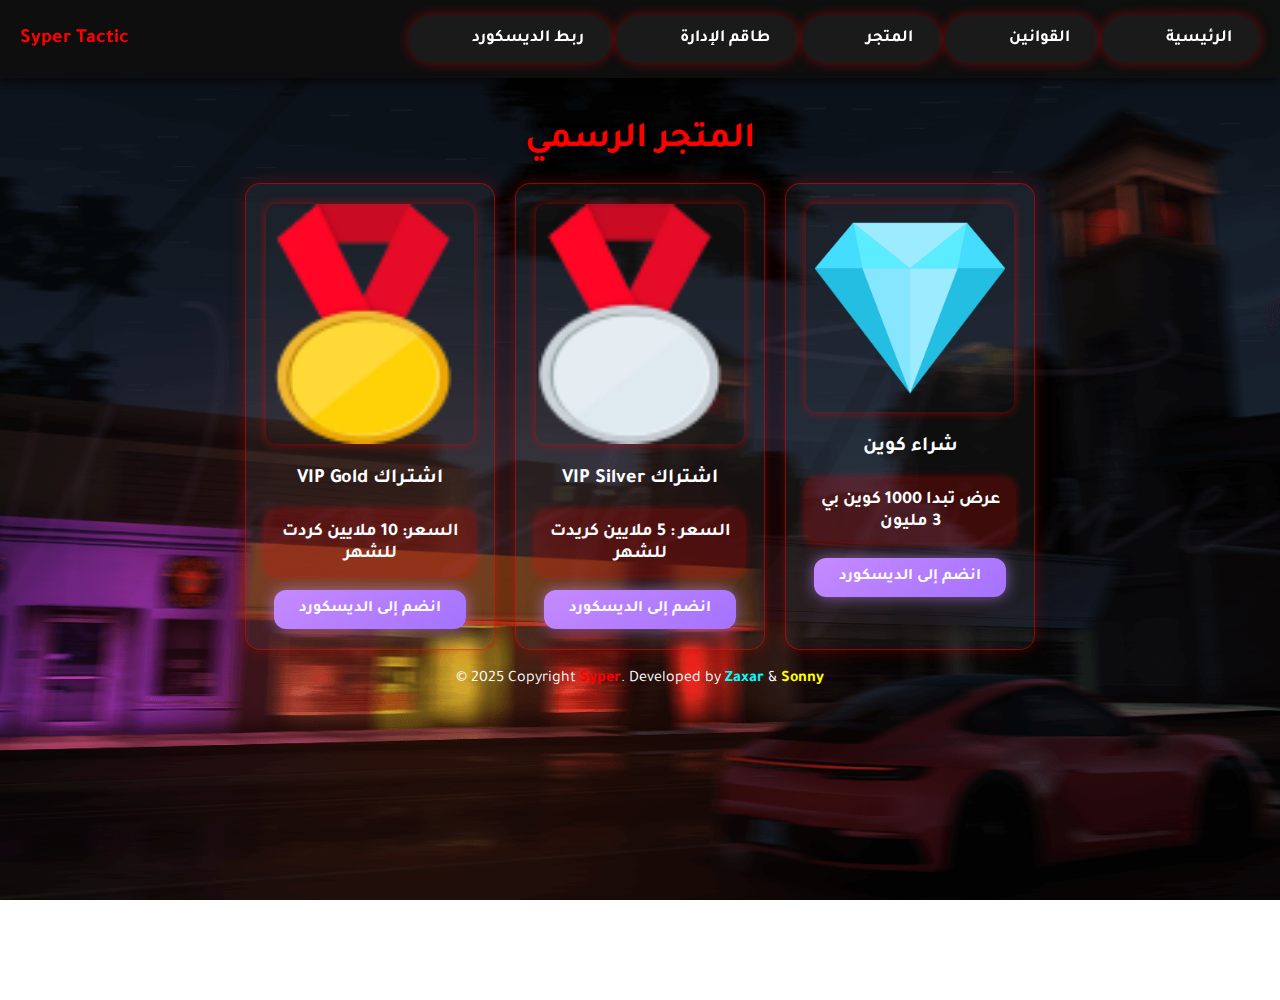
<file: store.html>
<!DOCTYPE html>
<html lang="ar">

<!-- Mirrored from sfa7inarabe.github.io/S7/store.html by HTTrack Website Copier/3.x [XR&CO'2014], Sat, 28 Jun 2025 16:40:25 GMT -->
<!-- Added by HTTrack --><meta http-equiv="content-type" content="text/html;charset=utf-8" /><!-- /Added by HTTrack -->
<head>
    <meta charset="UTF-8">
    <meta name="viewport" content="width=device-width, initial-scale=1.0">
    <title>المتجر - سيبر تكتيك</title>
    
<style>
    @import url('https://fonts.googleapis.com/css2?family=Tajawal:wght@300;700&display=swap');

    * {
        margin: 0;
        padding: 0;
        box-sizing: border-box;
        font-family: 'Tajawal', sans-serif;
        scroll-behavior: smooth;
    }

    body {
        background: url('background.jpg') no-repeat center center fixed;
        background-size: cover;
        color: white;
        text-align: center;
        min-height: 100vh;
    }

    header {
        display: flex;
        justify-content: space-between;
        align-items: center;
        padding: 15px 20px;
        background: rgba(15, 15, 15, 0.95);
        position: fixed;
        width: 100%;
        top: 0;
        z-index: 100;
        box-shadow: 0 2px 10px rgba(0,0,0,0.7);
    }

    .logo {
        font-size: 20px;
        font-weight: bold;
        color: #ff0000;
    }

    
nav a {
    padding: 14px 28px;
    background: #1a1a1a;
    border-radius: 25px;
    color: white;
    text-decoration: none;
    font-weight: bold;
    font-size: 17px;
    transition: all 0.3s ease;
    display: inline-flex;
    align-items: center;
    gap: 10px;
    box-shadow: 0 0 12px rgba(255, 0, 0, 0.4);
}


    nav a:hover {
        color: #ff0000;
        background-color: rgba(255, 68, 68, 0.15);
    }

    .store-container {
        margin-top: 100px;
        padding: 20px;
    }

    .store-title {
        font-size: 36px;
        font-weight: bold;
        color: red;
        margin-bottom: 20px;
        text-shadow: 2px 2px 10px black;
    }

    .items-container {
        display: flex;
        justify-content: center;
        flex-wrap: wrap;
        gap: 20px;
    }

    .item-box {
        background: rgba(255, 255, 255, 0.05);
        padding: 20px;
        border-radius: 15px;
        text-align: center;
        width: 250px;
        box-shadow: 0 0 15px rgba(255, 0, 0, 0.25);
        border: 1px solid rgba(255, 0, 0, 0.5);
        transition: 0.3s;
    }

    .item-box:hover {
        transform: scale(1.05);
        box-shadow: 0 0 25px rgba(255, 0, 0, 0.6);
        background: rgba(255, 255, 255, 0.1);
    }

    .item-img {
        width: 100%;
        border-radius: 10px;
        margin-bottom: 15px;
        box-shadow: 0 0 10px rgba(255, 0, 0, 0.5);
    }

    .item-name {
        font-size: 20px;
        font-weight: bold;
        margin-bottom: 10px;
    }

    .item-price-box {
        background: rgba(255, 0, 0, 0.2);
        padding: 10px;
        border-radius: 10px;
        display: inline-block;
        font-size: 18px;
        font-weight: bold;
        color: white;
        margin-top: 10px;
        box-shadow: 0 0 10px rgba(255, 0, 0, 0.5);
    }
.emoji-icon {
    width: 20px;
    height: 20px;
    margin-left: 6px;
    opacity: 0;
    animation: emojiFade 1.2s ease-in-out forwards;
}


@keyframes emojiFade {
    0% { opacity: 0; transform: translateY(-5px); }
    100% { opacity: 1; transform: translateY(0); }
}
}

</style>

</head>
<body>

    <header>
    <div class="logo">Syper Tactic</div>
    <nav>
    <a href="https://discord.gg/Yt2DzK6T" target="_blank"> <img src="discord.png" class="emoji-icon"> ربط الديسكورد</a>
    <a href="management.html"> <img src="RyV_Support1.png" class="emoji-icon"> طاقم الإدارة</a>
    <a href="store.html"> <img src="store.png" class="emoji-icon"> المتجر</a>
    <a href="rules.html"> <img src="rules.png" class="emoji-icon"> القوانين</a>
    <a href="index.html"> <img src="home.png" class="emoji-icon"> الرئيسية</a>
</nav>
  </header>

    <section class="store-container">
        <h1 class="store-title">المتجر الرسمي</h1>
        <div class="items-container">
            <div class="item-box">
                <img src="item1.png" alt="عنصر 1" class="item-img">
                <h2 class="item-name">VIP Gold اشتـراك</h2>
                <div class="item-price-box">السعر: 10 ملايين كردت للشهر</div>
<a href="https://discord.gg/KgRzupsB" target="_blank"
   style="
      display: inline-block;
      margin-top: 15px;
      padding: 10px 25px;
      background: linear-gradient(145deg, #c58aff, #a472ff);
      color: white;
      font-weight: bold;
      border-radius: 12px;
      box-shadow: 0 0 15px rgba(197, 138, 255, 0.6);
      text-decoration: none;
      transition: transform 0.2s ease, box-shadow 0.2s ease;
   "
   onmouseover="this.style.transform='scale(1.05)'; this.style.boxShadow='0 0 20px rgba(197,138,255,0.9)';"
   onmouseout="this.style.transform='scale(1)'; this.style.boxShadow='0 0 15px rgba(197,138,255,0.6)';">
   انضم إلى الديسكورد
</a>

            </div>

<div class="item-box">
    <img src="item2.png" alt="عنصر 2" class="item-img">
    <h2 class="item-name">VIP Silver اشتراك</h2>
    <div class="item-price-box">السعر : 5 ملايين كريدت للشهر</div>

<a href="https://discord.gg/KgRzupsB" target="_blank"
   style="
      display: inline-block;
      margin-top: 15px;
      padding: 10px 25px;
      background: linear-gradient(145deg, #c58aff, #a472ff);
      color: white;
      font-weight: bold;
      border-radius: 12px;
      box-shadow: 0 0 15px rgba(197, 138, 255, 0.6);
      text-decoration: none;
      transition: transform 0.2s ease, box-shadow 0.2s ease;
   "
   onmouseover="this.style.transform='scale(1.05)'; this.style.boxShadow='0 0 20px rgba(197,138,255,0.9)';"
   onmouseout="this.style.transform='scale(1)'; this.style.boxShadow='0 0 15px rgba(197,138,255,0.6)';">
   انضم إلى الديسكورد
</a>


</div>


            <div class="item-box">
                <img src="item3.png" alt="عنصر 3" class="item-img">
                <h2 class="item-name">شراء كوين</h2>
                <div class="item-price-box">عرض تبدا 1000 كوين بي 3 مليون</div>
<a href="https://discord.gg/KgRzupsB" target="_blank"
   style="
      display: inline-block;
      margin-top: 15px;
      padding: 10px 25px;
      background: linear-gradient(145deg, #c58aff, #a472ff);
      color: white;
      font-weight: bold;
      border-radius: 12px;
      box-shadow: 0 0 15px rgba(197, 138, 255, 0.6);
      text-decoration: none;
      transition: transform 0.2s ease, box-shadow 0.2s ease;
   "
   onmouseover="this.style.transform='scale(1.05)'; this.style.boxShadow='0 0 20px rgba(197,138,255,0.9)';"
   onmouseout="this.style.transform='scale(1)'; this.style.boxShadow='0 0 15px rgba(197,138,255,0.6)';">
   انضم إلى الديسكورد
</a>
            </div>
        </div>
    </section>

<div class="copyright">
  © 2025 Copyright 
  <strong style="color:#ff0000;">Syper</strong>. 
  Developed by 
  <strong style="color:#00ffff;">Zaxar</strong> & 
  <strong style="color:#ffff00;">Sonny</strong>
</div>


</body>
</html>
</file>
